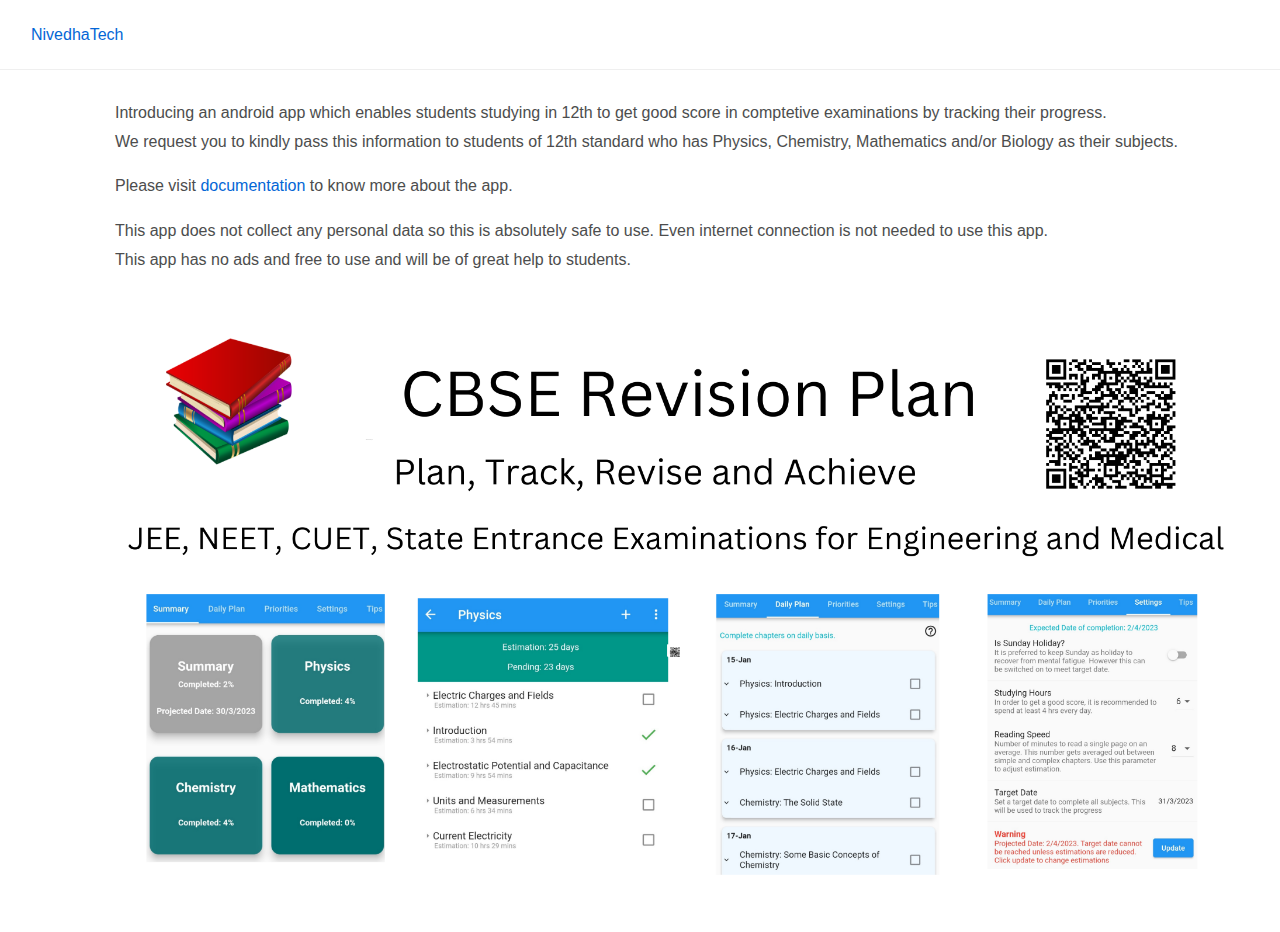
<file: index.html>
<!DOCTYPE html>
<html lang="en">

<head>
  <meta charset="UTF-8" />
  <meta http-equiv="X-UA-Compatible" content="IE=edge">
  <meta name="viewport" content="width=device-width, initial-scale=1, minimum-scale=1.0, shrink-to-fit=no">
  <title>CBSE Revision Plan</title>
  <meta name="description" content="Plan to revise CBSE syllabus">

  <!-- Stylesheet
============================== -->
  <!-- Bootstrap -->
  <link rel="stylesheet" type="text/css" href="static/assets/vendor/bootstrap/css/bootstrap.min.css" />
  <!-- Custom Stylesheet -->
  <link rel="stylesheet" type="text/css" href="static/assets/css/stylesheet.css" />
</head>

<body>
  <div id="main-wrapper">
    <header id="header" class="sticky-top">
      <nav class="primary-menu navbar navbar-expand-lg navbar-dropdown-dark">
        <div class="container-fluid">
          <a class="logo ml-md-3" href="index.html"> NivedhaTech </a>
        </div>
      </nav>
    </header>
    <div id="content" role="main">
      <div class="container" style='margin: 0px 100px; max-width: 90% !important'>
        <p><br/>Introducing an android app which enables students studying in 12th to get good score in comptetive examinations by tracking their progress.<br/>We request you to kindly pass this information to students of 12th standard who has Physics, Chemistry,
          Mathematics and/or Biology as their subjects.</p>
        <p>Please visit <a href="http://www.nivedhatech.com/cbse.html">documentation</a> to know more about the app.</p>
        <p> This app does not collect any personal data so this is
          absolutely safe to use. Even internet connection is not needed to use this app.<br />This app has no ads and free to use and will be of great help to students.
            <p><a href="http://www.nivedhatech.com/cbse.html"><img class="img-fluid" title="Click to know more about the app" src="static/assets/images/poster.png" /></a></p>
      </div>
    </div>
  </div>
</body>

</html>
</file>
<file: static/assets/css/stylesheet.css>
/*===========================================================

   Template Name: iDocs - One Page Documentation HTML Template
   Author: Harnish Design
   Template URL: http://demo.harnishdesign.net/html/cbse_revison_plan
   Author URL: https://themeforest.net/user/harnishdesign
   File Description : Main css file of the template
	
=================================================
  Table of Contents
=================================================

	1. Basic
	2. Helpers Classes
	3. Layouts
		3.1 Side Navigation
		3.2 Docs Content
		3.3 Section Divider
	4. Header
		4.1 Main Navigation
	5 Elements
		5.1 List Style
		5.2 Changelog
		5.3 Accordion & Toggle
		5.4 Nav
		5.5 Tabs
		5.6 Popup Img
		5.7 Featured Box
	6 Footer
		6.1 Social Icons
		6.2 Back to Top
	7 Extra

=======================================================*/
/* =================================== */
/*  1. Basic Style 
/* =================================== */
body, html {
  height: 100%;
}

body {
  background: #dddddd;
  color: #4c4d4d;
}

/*-------- Preloader --------*/
.preloader {
  position: fixed;
  width: 100%;
  height: 100%;
  z-index: 999999999 !important;
  background-color: #fff;
  top: 0;
  left: 0;
  right: 0;
  bottom: 0;
}
.preloader .lds-ellipsis {
  display: inline-block;
  position: absolute;
  width: 80px;
  height: 80px;
  margin-top: -40px;
  margin-left: -40px;
  top: 50%;
  left: 50%;
}
.preloader .lds-ellipsis div {
  position: absolute;
  top: 33px;
  width: 13px;
  height: 13px;
  border-radius: 50%;
  background: #000;
  animation-timing-function: cubic-bezier(0, 1, 1, 0);
}
.preloader .lds-ellipsis div:nth-child(1) {
  left: 8px;
  animation: lds-ellipsis1 0.6s infinite;
}
.preloader .lds-ellipsis div:nth-child(2) {
  left: 8px;
  animation: lds-ellipsis2 0.6s infinite;
}
.preloader .lds-ellipsis div:nth-child(3) {
  left: 32px;
  animation: lds-ellipsis2 0.6s infinite;
}
.preloader .lds-ellipsis div:nth-child(4) {
  left: 56px;
  animation: lds-ellipsis3 0.6s infinite;
}

@keyframes lds-ellipsis1 {
  0% {
    transform: scale(0);
  }
  100% {
    transform: scale(1);
  }
}
@keyframes lds-ellipsis3 {
  0% {
    transform: scale(1);
  }
  100% {
    transform: scale(0);
  }
}
@keyframes lds-ellipsis2 {
  0% {
    transform: translate(0, 0);
  }
  100% {
    transform: translate(24px, 0);
  }
}
/*--- Preloader Magnific Popup ----*/
.mfp-container .preloader {
  background: transparent;
}
.mfp-container .preloader .lds-ellipsis div {
  background: #fff;
}

::selection {
  background: #0366d6;
  color: #fff;
  text-shadow: none;
}

code {
  padding: 2px 5px;
  background-color: #f9f2f4;
  border-radius: 4px;
}

form {
  padding: 0;
  margin: 0;
  display: inline;
}

img {
  vertical-align: inherit;
}

a, a:focus {
  color: #0366d6;
  -webkit-transition: all 0.2s ease;
  transition: all 0.2s ease;
}

a:hover, a:active {
  color: #0355b3;
  -webkit-transition: all 0.2s ease;
  transition: all 0.2s ease;
}

a:focus, a:active,
.btn.active.focus,
.btn.active:focus,
.btn.focus,
.btn:active.focus,
.btn:active:focus,
.btn:focus,
button:focus,
button:active {
  outline: none;
}

p {
  line-height: 1.8;
}

blockquote {
  border-left: 5px solid #eee;
  padding: 10px 20px;
}

iframe {
  border: 0 !important;
}

h1, h2, h3, h4, h5, h6 {
  color: #252b33;
  line-height: 1.5;
  margin: 0 0 1.5rem 0;
  font-family: Roboto, sans-serif;
}

h1 {
  font-size: 3rem;
}

h2 {
  font-size: 2.2rem;
}

dl, ol, ul, pre, blockquote, .table {
  margin-bottom: 1.8rem;
}

/*=== Highlight Js ===*/
.hljs {
  padding: 1.5rem;
}

/* =================================== */
/*  2. Helpers Classes
/* =================================== */
/* Box Shadow */
.shadow-md {
  -webkit-box-shadow: 0px 0px 50px -35px rgba(0, 0, 0, 0.4) !important;
  box-shadow: 0px 0px 50px -35px rgba(0, 0, 0, 0.4) !important;
}

/* Border Radius */
.rounded-lg {
  border-radius: 0.6rem !important;
}

.rounded-top-0 {
  border-top-left-radius: 0px !important;
  border-top-right-radius: 0px !important;
}

.rounded-bottom-0 {
  border-bottom-left-radius: 0px !important;
  border-bottom-right-radius: 0px !important;
}

.rounded-left-0 {
  border-top-left-radius: 0px !important;
  border-bottom-left-radius: 0px !important;
}

.rounded-right-0 {
  border-top-right-radius: 0px !important;
  border-bottom-right-radius: 0px !important;
}

/* Border Size */
.border-1 {
  border-width: 1px !important;
}

.border-2 {
  border-width: 2px !important;
}

.border-3 {
  border-width: 3px !important;
}

.border-4 {
  border-width: 4px !important;
}

.border-5 {
  border-width: 5px !important;
}

/* Text Size */
.text-0 {
  font-size: 11px !important;
  font-size: 0.6875rem !important;
}

.text-1 {
  font-size: 12px !important;
  font-size: 0.75rem !important;
}

.text-2 {
  font-size: 14px !important;
  font-size: 0.875rem !important;
}

.text-3 {
  font-size: 16px !important;
  font-size: 1rem !important;
}

.text-4 {
  font-size: 18px !important;
  font-size: 1.125rem !important;
}

.text-5 {
  font-size: 21px !important;
  font-size: 1.3125rem !important;
}

.text-6 {
  font-size: 24px !important;
  font-size: 1.50rem !important;
}

.text-7 {
  font-size: 28px !important;
  font-size: 1.75rem !important;
}

.text-8 {
  font-size: 32px !important;
  font-size: 2rem !important;
}

.text-9 {
  font-size: 36px !important;
  font-size: 2.25rem !important;
}

.text-10 {
  font-size: 40px !important;
  font-size: 2.50rem !important;
}

.text-11 {
  font-size: 2.75rem !important;
}
@media (max-width: 992px) {
  .text-11 {
    font-size: calc(1.4rem + 2.1774193548vw)  !important;
  }
}

.text-12 {
  font-size: 3rem !important;
}
@media (max-width: 992px) {
  .text-12 {
    font-size: calc(1.425rem + 2.5403225806vw)  !important;
  }
}

.text-13 {
  font-size: 3.25rem !important;
}
@media (max-width: 992px) {
  .text-13 {
    font-size: calc(1.45rem + 2.9032258065vw)  !important;
  }
}

.text-14 {
  font-size: 3.5rem !important;
}
@media (max-width: 992px) {
  .text-14 {
    font-size: calc(1.475rem + 3.2661290323vw)  !important;
  }
}

.text-15 {
  font-size: 3.75rem !important;
}
@media (max-width: 992px) {
  .text-15 {
    font-size: calc(1.5rem + 3.6290322581vw)  !important;
  }
}

.text-16 {
  font-size: 4rem !important;
}
@media (max-width: 992px) {
  .text-16 {
    font-size: calc(1.525rem + 3.9919354839vw)  !important;
  }
}

.text-17 {
  font-size: 4.5rem !important;
}
@media (max-width: 992px) {
  .text-17 {
    font-size: calc(1.575rem + 4.7177419355vw)  !important;
  }
}

.text-18 {
  font-size: 5rem !important;
}
@media (max-width: 992px) {
  .text-18 {
    font-size: calc(1.625rem + 5.4435483871vw)  !important;
  }
}

.text-19 {
  font-size: 5.25rem !important;
}
@media (max-width: 992px) {
  .text-19 {
    font-size: calc(1.65rem + 5.8064516129vw)  !important;
  }
}

.text-20 {
  font-size: 5.75rem !important;
}
@media (max-width: 992px) {
  .text-20 {
    font-size: calc(1.7rem + 6.5322580645vw)  !important;
  }
}

.text-21 {
  font-size: 6.5rem !important;
}
@media (max-width: 992px) {
  .text-21 {
    font-size: calc(1.775rem + 7.6209677419vw)  !important;
  }
}

.text-22 {
  font-size: 7rem !important;
}
@media (max-width: 992px) {
  .text-22 {
    font-size: calc(1.825rem + 8.3467741935vw)  !important;
  }
}

.text-23 {
  font-size: 7.75rem !important;
}
@media (max-width: 992px) {
  .text-23 {
    font-size: calc(1.9rem + 9.435483871vw)  !important;
  }
}

.text-24 {
  font-size: 8.25rem !important;
}
@media (max-width: 992px) {
  .text-24 {
    font-size: calc(1.95rem + 10.1612903226vw)  !important;
  }
}

.text-25 {
  font-size: 9rem !important;
}
@media (max-width: 992px) {
  .text-25 {
    font-size: calc(2.025rem + 11.25vw)  !important;
  }
}

.text-11, .text-12, .text-13, .text-14, .text-15, .text-16, .text-17, .text-18, .text-19, .text-20, .text-21, .text-22, .text-23, .text-24, .text-25 {
  line-height: 1.3;
}

/* Line height */
.line-height-07 {
  line-height: 0.7 !important;
}

.line-height-1 {
  line-height: 1 !important;
}

.line-height-2 {
  line-height: 1.2 !important;
}

.line-height-3 {
  line-height: 1.4 !important;
}

.line-height-4 {
  line-height: 1.6 !important;
}

.line-height-5 {
  line-height: 1.8 !important;
}

/* Font Weight */
.font-weight-100 {
  font-weight: 100 !important;
}

.font-weight-200 {
  font-weight: 200 !important;
}

.font-weight-300 {
  font-weight: 300 !important;
}

.font-weight-400 {
  font-weight: 400 !important;
}

.font-weight-500 {
  font-weight: 500 !important;
}

.font-weight-600 {
  font-weight: 600 !important;
}

.font-weight-700 {
  font-weight: 700 !important;
}

.font-weight-800 {
  font-weight: 800 !important;
}

.font-weight-900 {
  font-weight: 900 !important;
}

/* Opacity */
.opacity-0 {
  opacity: 0;
}

.opacity-1 {
  opacity: 0.1;
}

.opacity-2 {
  opacity: 0.2;
}

.opacity-3 {
  opacity: 0.3;
}

.opacity-4 {
  opacity: 0.4;
}

.opacity-5 {
  opacity: 0.5;
}

.opacity-6 {
  opacity: 0.6;
}

.opacity-7 {
  opacity: 0.7;
}

.opacity-8 {
  opacity: 0.8;
}

.opacity-9 {
  opacity: 0.9;
}

.opacity-10 {
  opacity: 1;
}

/* Background light */
.bg-light-1 {
  background-color: #e9ecef !important;
}

.bg-light-2 {
  background-color: #dee2e6 !important;
}

.bg-light-3 {
  background-color: #ced4da !important;
}

.bg-light-4 {
  background-color: #adb5bd !important;
}

/* Background Dark */
.bg-dark {
  background-color: #111418 !important;
}

.bg-dark-1 {
  background-color: #212529 !important;
}

.bg-dark-2 {
  background-color: #343a40 !important;
}

.bg-dark-3 {
  background-color: #495057 !important;
}

.bg-dark-4 {
  background-color: #6c757d !important;
}

/* Progress Bar */
.progress-sm {
  height: 0.5rem !important;
}

.progress-lg {
  height: 1.5rem !important;
}

hr {
  border-top: 1px solid rgba(16, 85, 96, 0.1);
}

/* =================================== */
/*  3. Layouts
/* =================================== */
#main-wrapper {
  background: #fff;
}

.box #main-wrapper {
  max-width: 1200px;
  margin: 0 auto;
  -webkit-box-shadow: 0px 0px 10px rgba(0, 0, 0, 0.1);
  box-shadow: 0px 0px 10px rgba(0, 0, 0, 0.1);
}
.box .cbse_revison_plan-navigation {
  left: auto;
}

@media (min-width: 1200px) {
  .container {
    max-width: 1170px !important;
  }
}
/*=== 3.1 Side Navigation ===*/
.cbse_revison_plan-navigation {
  position: fixed;
  top: 70px;
  left: 0;
  overflow: hidden;
  overflow-y: auto;
  width: 260px;
  height: calc(100% - 70px);
  z-index: 1;
  border-right: 1px solid rgba(0, 0, 0, 0.05);
  transition: all 0.3s;
}
.cbse_revison_plan-navigation > .nav {
  padding: 30px 0;
}
.cbse_revison_plan-navigation .nav .nav-item {
  position: relative;
}
.cbse_revison_plan-navigation .nav .nav {
  margin: 0 0 5px;
}
.cbse_revison_plan-navigation .nav .nav-link {
  position: relative;
  padding: 6px 30px;
  line-height: 25px;
  font-weight: 600;
}
.cbse_revison_plan-navigation .nav .nav-item:hover > .nav-link, .cbse_revison_plan-navigation .nav .nav-item .nav-link.active {
  font-weight: 700;
}
.cbse_revison_plan-navigation .nav .nav {
  display: none;
  border-left: 1px solid regba(0, 0, 0, 0.3);
}
.cbse_revison_plan-navigation .nav .nav .nav-item .nav-link:after {
  content: "";
  position: absolute;
  left: 30px;
  height: 100%;
  border-left: 1px solid rgba(0, 0, 0, 0.12);
  width: 1px;
  top: 0;
}
.cbse_revison_plan-navigation .nav .nav .nav-item .nav-link.active:after {
  border-color: #0366d6;
  border-width: 2px;
}
.cbse_revison_plan-navigation .nav .nav-item .nav-link.active + .nav {
  display: block;
}
.cbse_revison_plan-navigation .nav .nav .nav-link {
  color: #6a6a6a;
  padding: 4px 30px 4px 45px;
  font-size: 15px;
  text-transform: none;
}
.cbse_revison_plan-navigation .nav .nav .nav .nav-link {
  padding: 4px 30px 4px 60px;
  font-size: 15px;
}
.cbse_revison_plan-navigation .nav .nav .nav .nav-item .nav-link:after {
  left: 45px;
}
.cbse_revison_plan-navigation > .nav > .nav-item > .nav-link.active:after {
  position: absolute;
  content: " ";
  top: 50%;
  right: 18px;
  border-color: #000;
  border-top: 2px solid;
  border-right: 2px solid;
  width: 7px;
  height: 7px;
  -webkit-transform: translate(-50%, -50%) rotate(45deg);
  transform: translate(-50%, -50%) rotate(45deg);
  -webkit-transition: all 0.2s ease;
  transition: all 0.2s ease;
}
.cbse_revison_plan-navigation.docs-navigation-dark .nav .nav-link {
  color: rgba(250, 250, 250, 0.85);
}
.cbse_revison_plan-navigation.docs-navigation-dark .nav .nav .nav-link {
  color: rgba(250, 250, 250, 0.7);
}
.cbse_revison_plan-navigation.docs-navigation-dark .nav .nav .nav-item .nav-link:after {
  border-color: rgba(250, 250, 250, 0.2);
}
.cbse_revison_plan-navigation.docs-navigation-dark .nav .nav .nav-item .nav-link.active:after {
  border-color: #0366d6;
}

/*=== 3.2 Docs Content ===*/
.cbse_revison_plan-content {
  position: relative;
  margin-left: 260px;
  padding: 0px 50px 50px;
  min-height: 750px;
  transition: all 0.3s;
}
.cbse_revison_plan-content section:first-child {
  padding-top: 3rem;
}
.cbse_revison_plan-content ol li, .cbse_revison_plan-content ul li {
  margin-top: 10px;
}

@media (max-width: 767.98px) {
  .cbse_revison_plan-navigation {
    margin-left: -260px;
  }
  .cbse_revison_plan-navigation.active {
    margin-left: 0;
  }

  .cbse_revison_plan-content {
    margin-left: 0px;
    padding: 0px;
  }
}
/*=== 3.3 Section Divider ===*/
.divider {
  margin: 4rem 0;
}

/* =================================== */
/*  4. Header
/* =================================== */
#header {
  -webkit-transition: all 0.5s ease;
  transition: all 0.5s ease;
}
#header .navbar {
  padding: 0px;
  min-height: 70px;
}
#header .logo {
  -webkit-box-align: center;
  -ms-flex-align: center;
  align-items: center;
  display: -webkit-box;
  display: -ms-flexbox;
  display: flex;
  -ms-flex-item-align: stretch;
  align-self: stretch;
}

/*=== 4.1 Main Navigation ===*/
.navbar-light .navbar-nav .active > .nav-link {
  color: #0c2f55;
}
.navbar-light .navbar-nav .nav-link.active, .navbar-light .navbar-nav .nav-link.show {
  color: #0c2f55;
}
.navbar-light .navbar-nav .show > .nav-link {
  color: #0c2f55;
}

.primary-menu {
  display: -webkit-box !important;
  display: -ms-flexbox !important;
  display: flex !important;
  height: auto !important;
  -webkit-box-ordinal-group: 0;
  -ms-flex-item-align: stretch;
  align-self: stretch;
  background: #fff;
  border-bottom: 1px solid #efefef;
}
.primary-menu.bg-transparent {
  position: absolute;
  z-index: 999;
  top: 0;
  left: 0;
  width: 100%;
  box-shadow: none;
  border-bottom: 1px solid rgba(250, 250, 250, 0.3);
}
.primary-menu.sticky-on {
  position: fixed;
  top: 0;
  width: 100%;
  z-index: 1020;
  left: 0;
  -webkit-box-shadow: 0px 0px 10px rgba(0, 0, 0, 0.05);
  box-shadow: 0px 0px 10px rgba(0, 0, 0, 0.05);
  -webkit-animation: slide-down 0.7s;
  -moz-animation: slide-down 0.7s;
  animation: slide-down 0.7s;
}
@-webkit-keyframes slide-down {
  0% {
    opacity: 0;
    transform: translateY(-100%);
  }
  100% {
    opacity: 1;
    transform: translateY(0);
  }
}
@-moz-keyframes slide-down {
  0% {
    opacity: 0;
    transform: translateY(-100%);
  }
  100% {
    opacity: 1;
    transform: translateY(0);
  }
}
@keyframes slide-down {
  0% {
    opacity: 0;
    transform: translateY(-100%);
  }
  100% {
    opacity: 1;
    transform: translateY(0);
  }
}
.primary-menu.sticky-on .none-on-sticky {
  display: none !important;
}
.primary-menu ul.navbar-nav > li {
  display: -webkit-box;
  display: -ms-flexbox;
  display: flex;
  height: 100%;
}
.primary-menu ul.navbar-nav > li + li {
  margin-left: 2px;
}
.primary-menu ul.navbar-nav > li a {
  display: -webkit-box;
  display: -ms-flexbox;
  display: flex;
  -webkit-box-align: center;
  -ms-flex-align: center;
  align-items: center;
}
.primary-menu ul.navbar-nav > li > a:not(.btn) {
  height: 70px;
  padding: 0px 0.85em;
  color: #252b33;
  -webkit-transition: all 0.2s ease;
  transition: all 0.2s ease;
  position: relative;
  position: relative;
}
.primary-menu ul.navbar-nav > li:hover > a:not(.btn), .primary-menu ul.navbar-nav > li > a.active:not(.btn) {
  color: #0366d6;
  text-decoration: none;
  -webkit-transition: all 0.2s ease;
  transition: all 0.2s ease;
}
.primary-menu ul.navbar-nav > li a.btn {
  padding: 0.4rem 1.4rem;
}
.primary-menu ul.navbar-nav > li.dropdown .dropdown-menu li > a:not(.btn) {
  padding: 8px 0px;
  background-color: transparent;
  text-transform: none;
  color: #777;
  -webkit-transition: all 0.2s ease;
  transition: all 0.2s ease;
}
.primary-menu ul.navbar-nav > li.dropdown .dropdown-menu li:hover > a:not(.btn) {
  color: #0366d6;
  -webkit-transition: all 0.2s ease;
  transition: all 0.2s ease;
}
.primary-menu ul.navbar-nav > li.dropdown:hover > a:after {
  clear: both;
  content: ' ';
  display: block;
  width: 0;
  height: 0;
  border-style: solid;
  border-color: transparent transparent #fff transparent;
  position: absolute;
  border-width: 0px 7px 6px 7px;
  bottom: 0px;
  left: 50%;
  margin: 0 0 0 -5px;
  z-index: 1022;
}
.primary-menu ul.navbar-nav > li.dropdown .dropdown-menu {
  -webkit-box-shadow: 0px 0px 12px rgba(0, 0, 0, 0.176);
  box-shadow: 0px 0px 12px rgba(0, 0, 0, 0.176);
  border: 0px none;
  padding: 10px 15px;
  min-width: 220px;
  margin: 0;
  font-size: 14px;
  font-size: 0.875rem;
  z-index: 1021;
}
.primary-menu ul.navbar-nav > li.dropdown > .dropdown-toggle .arrow {
  display: none;
}
.primary-menu .dropdown-menu-right {
  left: auto !important;
  right: 100% !important;
}
.primary-menu ul.navbar-nav > li.dropdown-mega {
  position: static;
}
.primary-menu ul.navbar-nav > li.dropdown-mega > .dropdown-menu {
  width: 100%;
  padding: 20px 20px;
  margin-left: 0px !important;
}
.primary-menu ul.navbar-nav > li.dropdown-mega .dropdown-mega-content > .row > div {
  padding: 5px 5px 5px 20px;
  border-right: 1px solid #eee;
}
.primary-menu ul.navbar-nav > li.dropdown-mega .dropdown-mega-content > .row > div:last-child {
  border-right: 0;
}
.primary-menu ul.navbar-nav > li.dropdown-mega .sub-title {
  display: block;
  font-size: 16px;
  margin-top: 1rem;
  padding-bottom: 5px;
}
.primary-menu ul.navbar-nav > li.dropdown-mega .dropdown-mega-submenu {
  list-style-type: none;
  padding-left: 0px;
}
.primary-menu ul.navbar-nav > li a.btn {
  font-size: 14px;
  padding: 0.65rem 2rem;
  text-transform: uppercase;
}
.primary-menu ul.navbar-nav > li.dropdown .dropdown-menu .dropdown-menu {
  left: 100%;
  margin-top: -40px;
}
.primary-menu ul.navbar-nav > li.dropdown .dropdown-menu .dropdown-toggle:after {
  border-top: .4em solid transparent;
  border-right: 0;
  border-bottom: 0.4em solid transparent;
  border-left: 0.4em solid;
}
.primary-menu ul.navbar-nav > li.dropdown .dropdown-toggle .arrow {
  position: absolute;
  min-width: 30px;
  height: 100%;
  right: 0px;
  top: 0;
  -webkit-transition: all 0.2s ease;
  transition: all 0.2s ease;
}
.primary-menu ul.navbar-nav > li.dropdown .dropdown-toggle .arrow:after {
  content: " ";
  position: absolute;
  top: 50%;
  left: 50%;
  border-color: #000;
  border-top: 1px solid;
  border-right: 1px solid;
  width: 6px;
  height: 6px;
  -webkit-transform: translate(-50%, -50%) rotate(45deg);
  transform: translate(-50%, -50%) rotate(45deg);
}
.primary-menu .dropdown-toggle:after {
  content: none;
}
.primary-menu.navbar-line-under-text ul.navbar-nav > li > a:not(.btn):after {
  position: absolute;
  content: "";
  height: 2px;
  width: 0;
  left: 50%;
  right: 0;
  bottom: 14px;
  background-color: transparent;
  color: #fff;
  border-bottom: 2px solid #0366d6;
  -webkit-transition: all 0.3s ease-in-out;
  transition: all 0.3s ease-in-out;
  transform: translate(-50%, 0) translateZ(0);
  -webkit-transform: translate(-50%, 0) translateZ(0);
}
.primary-menu.navbar-line-under-text ul.navbar-nav > li > a:hover:not(.logo):after, .primary-menu.navbar-line-under-text ul.navbar-nav > li > a.active:after {
  width: calc(100% - 0.99em);
}

/*== Color Options ==*/
.primary-menu.navbar-text-light .navbar-toggler span {
  background: #fff;
}

.primary-menu.navbar-text-light .navbar-nav > li > a:not(.btn) {
  color: #fff;
}
.primary-menu.navbar-text-light .navbar-nav > li:hover > a:not(.btn), .primary-menu.navbar-text-light .navbar-nav > li > a.active:not(.btn) {
  color: rgba(250, 250, 250, 0.75);
}

.primary-menu.navbar-text-light.navbar-line-under-text .navbar-nav > li > a:not(.logo):after, .primary-menu.navbar-text-light.navbar-line-under-text .navbar-nav > li > a.active:after {
  border-color: rgba(250, 250, 250, 0.6);
}

.primary-menu.navbar-dropdown-dark ul.navbar-nav > li.dropdown .dropdown-menu {
  background-color: #252A2C;
  color: #fff;
}
.primary-menu.navbar-dropdown-dark ul.navbar-nav > li.dropdown .dropdown-menu .dropdown-menu {
  background-color: #272c2e;
}
.primary-menu.navbar-dropdown-dark ul.navbar-nav > li.dropdown:hover > a:after {
  border-color: transparent transparent #252A2C transparent;
}
.primary-menu.navbar-dropdown-dark ul.navbar-nav > li.dropdown .dropdown-menu li > a:not(.btn) {
  color: rgba(250, 250, 250, 0.8);
}
.primary-menu.navbar-dropdown-dark ul.navbar-nav > li.dropdown .dropdown-menu li:hover > a:not(.btn) {
  color: #fafafa;
  font-weight: 600;
}
.primary-menu.navbar-dropdown-dark ul.navbar-nav > li.dropdown-mega .dropdown-mega-content > .row > div {
  border-color: #3a3a3a;
}
.primary-menu.navbar-dropdown-primary ul.navbar-nav > li.dropdown .dropdown-menu {
  background-color: #0366d6;
  color: #fff;
}
.primary-menu.navbar-dropdown-primary ul.navbar-nav > li.dropdown .dropdown-menu .dropdown-menu {
  background-color: #0366d6;
}
.primary-menu.navbar-dropdown-primary ul.navbar-nav > li.dropdown:hover > a:after {
  border-color: transparent transparent #0366d6 transparent;
}
.primary-menu.navbar-dropdown-primary ul.navbar-nav > li.dropdown .dropdown-menu li > a:not(.btn) {
  color: rgba(250, 250, 250, 0.95);
}
.primary-menu.navbar-dropdown-primary ul.navbar-nav > li.dropdown .dropdown-menu li:hover > a:not(.btn) {
  color: #fafafa;
  font-weight: 600;
}
.primary-menu.navbar-dropdown-primary ul.navbar-nav > li.dropdown-mega .dropdown-mega-content > .row > div {
  border-color: rgba(250, 250, 250, 0.2);
}

/* Hamburger Menu Button */
.navbar-toggler {
  width: 25px;
  height: 30px;
  padding: 10px;
  margin: 18px 15px;
  position: relative;
  border: none;
  -webkit-transform: rotate(0deg);
  transform: rotate(0deg);
  -webkit-transition: 0.5s ease-in-out;
  transition: 0.5s ease-in-out;
  cursor: pointer;
  display: block;
}
.navbar-toggler span {
  display: block;
  position: absolute;
  height: 2px;
  width: 100%;
  background: #3c3636;
  border-radius: 2px;
  opacity: 1;
  left: 0;
  -webkit-transform: rotate(0deg);
  transform: rotate(0deg);
  -webkit-transition: 0.25s ease-in-out;
  transition: 0.25s ease-in-out;
}
.navbar-toggler span:nth-child(1) {
  top: 7px;
  -webkit-transform-origin: left center;
  -moz-transform-origin: left center;
  -o-transform-origin: left center;
  transform-origin: left center;
}
.navbar-toggler span:nth-child(2) {
  top: 14px;
  -webkit-transform-origin: left center;
  -moz-transform-origin: left center;
  -o-transform-origin: left center;
  transform-origin: left center;
}
.navbar-toggler span:nth-child(3) {
  top: 21px;
  -webkit-transform-origin: left center;
  -moz-transform-origin: left center;
  -o-transform-origin: left center;
  transform-origin: left center;
}
.navbar-toggler.show span:nth-child(1) {
  top: 4px;
  left: 3px;
  -webkit-transform: rotate(45deg);
  transform: rotate(45deg);
}
.navbar-toggler.show span:nth-child(2) {
  width: 0%;
  opacity: 0;
}
.navbar-toggler.show span:nth-child(3) {
  top: 22px;
  left: 3px;
  -webkit-transform: rotate(-45deg);
  transform: rotate(-45deg);
}

.navbar-accordion {
  position: initial;
}

.navbar-expand-none .navbar-collapse {
  position: absolute;
  top: 99%;
  right: 0;
  left: 0;
  background: #fff;
  margin-top: 0px;
  z-index: 1000;
  -webkit-box-shadow: 0px 0px 15px rgba(0, 0, 0, 0.1);
  box-shadow: 0px 0px 15px rgba(0, 0, 0, 0.1);
}
.navbar-expand-none .navbar-collapse .navbar-nav {
  overflow: hidden;
  overflow-y: auto;
  max-height: 65vh;
  padding: 15px;
}
.navbar-expand-none ul.navbar-nav li {
  display: block;
  border-bottom: 1px solid #eee;
  margin: 0;
  padding: 0;
}
.navbar-expand-none ul.navbar-nav li:last-child {
  border: none;
}
.navbar-expand-none ul.navbar-nav li + li {
  margin-left: 0px;
}
.navbar-expand-none ul.navbar-nav li.dropdown > .dropdown-toggle > .arrow.show:after {
  -webkit-transform: translate(-50%, -50%) rotate(-45deg);
  transform: translate(-50%, -50%) rotate(-45deg);
  -webkit-transition: all 0.2s ease;
  transition: all 0.2s ease;
}
.navbar-expand-none ul.navbar-nav li > a:hover:after, .navbar-expand-none ul.navbar-nav li > a.active:after {
  content: none !important;
  width: 0px !important;
}
.navbar-expand-none ul.navbar-nav li.dropdown > .dropdown-toggle .arrow {
  display: block;
}
.navbar-expand-none ul.navbar-nav > li > a:not(.btn) {
  height: auto;
  padding: 8px 0;
  position: relative;
}
.navbar-expand-none ul.navbar-nav > li.dropdown .dropdown-menu li > a:not(.btn) {
  padding: 8px 0;
  position: relative;
}
.navbar-expand-none ul.navbar-nav > li.dropdown:hover > a:after {
  content: none;
}
.navbar-expand-none ul.navbar-nav > li.dropdown .dropdown-toggle .arrow:after {
  -webkit-transform: translate(-50%, -50%) rotate(134deg);
  transform: translate(-50%, -50%) rotate(134deg);
  -webkit-transition: all 0.2s ease;
  transition: all 0.2s ease;
}
.navbar-expand-none ul.navbar-nav > li.dropdown .dropdown-menu {
  margin: 0;
  -webkit-box-shadow: none;
  box-shadow: none;
  border: none;
  padding: 0px 0px 0px 15px;
}
.navbar-expand-none ul.navbar-nav > li.dropdown .dropdown-menu .dropdown-menu {
  margin: 0;
}
.navbar-expand-none ul.navbar-nav > li.dropdown-mega .dropdown-mega-content > .row > div {
  padding: 0px 15px;
}
.navbar-expand-none.navbar-text-light .navbar-collapse {
  background: rgba(0, 0, 0, 0.95);
}
.navbar-expand-none.navbar-text-light .navbar-collapse ul.navbar-nav li {
  border-color: rgba(250, 250, 250, 0.15);
}
.navbar-expand-none.navbar-dropdown-dark .navbar-collapse {
  background-color: #252A2C;
}
.navbar-expand-none.navbar-dropdown-primary .navbar-collapse {
  background-color: #0366d6;
}
.navbar-expand-none.navbar-dropdown-primary ul.navbar-nav > li.dropdown .dropdown-menu .dropdown-menu {
  background-color: #0366d6;
}
.navbar-expand-none.navbar-dropdown-dark ul.navbar-nav li {
  border-color: #444;
}
.navbar-expand-none.navbar-dropdown-dark ul.navbar-nav > li > a {
  color: #a3a2a2;
}
.navbar-expand-none.navbar-dropdown-dark ul.navbar-nav > li:hover > a {
  color: #fff;
}
.navbar-expand-none.navbar-dropdown-primary ul.navbar-nav li {
  border-color: rgba(250, 250, 250, 0.2);
}
.navbar-expand-none.navbar-dropdown-primary ul.navbar-nav > li > a {
  color: rgba(250, 250, 250, 0.8);
}
.navbar-expand-none.navbar-dropdown-primary ul.navbar-nav > li:hover > a {
  color: #fff;
}

@media (max-width: 575.98px) {
  .navbar-expand-sm .navbar-collapse {
    position: absolute;
    top: 99%;
    right: 0;
    left: 0;
    background: #fff;
    margin-top: 0px;
    z-index: 1000;
    -webkit-box-shadow: 0px 0px 15px rgba(0, 0, 0, 0.1);
    box-shadow: 0px 0px 15px rgba(0, 0, 0, 0.1);
  }
  .navbar-expand-sm .navbar-collapse .navbar-nav {
    overflow: hidden;
    overflow-y: auto;
    max-height: 65vh;
    padding: 15px;
  }
  .navbar-expand-sm ul.navbar-nav li {
    display: block;
    border-bottom: 1px solid #eee;
    margin: 0;
    padding: 0;
  }
  .navbar-expand-sm ul.navbar-nav li:last-child {
    border: none;
  }
  .navbar-expand-sm ul.navbar-nav li + li {
    margin-left: 0px;
  }
  .navbar-expand-sm ul.navbar-nav li.dropdown > .dropdown-toggle > .arrow.show:after {
    -webkit-transform: translate(-50%, -50%) rotate(-45deg);
    transform: translate(-50%, -50%) rotate(-45deg);
    -webkit-transition: all 0.2s ease;
    transition: all 0.2s ease;
  }
  .navbar-expand-sm ul.navbar-nav li > a:hover:after, .navbar-expand-sm ul.navbar-nav li > a.active:after {
    content: none !important;
    width: 0px !important;
  }
  .navbar-expand-sm ul.navbar-nav li.dropdown > .dropdown-toggle .arrow {
    display: block;
  }
  .navbar-expand-sm ul.navbar-nav > li > a:not(.btn) {
    height: auto;
    padding: 8px 0;
    position: relative;
  }
  .navbar-expand-sm ul.navbar-nav > li.dropdown .dropdown-menu li > a:not(.btn) {
    padding: 8px 0;
    position: relative;
  }
  .navbar-expand-sm ul.navbar-nav > li.dropdown:hover > a:after {
    content: none;
  }
  .navbar-expand-sm ul.navbar-nav > li.dropdown .dropdown-toggle .arrow:after {
    -webkit-transform: translate(-50%, -50%) rotate(134deg);
    transform: translate(-50%, -50%) rotate(134deg);
    -webkit-transition: all 0.2s ease;
    transition: all 0.2s ease;
  }
  .navbar-expand-sm ul.navbar-nav > li.dropdown .dropdown-menu {
    margin: 0;
    -webkit-box-shadow: none;
    box-shadow: none;
    border: none;
    padding: 0px 0px 0px 15px;
  }
  .navbar-expand-sm ul.navbar-nav > li.dropdown .dropdown-menu .dropdown-menu {
    margin: 0;
  }
  .navbar-expand-sm ul.navbar-nav > li.dropdown-mega .dropdown-mega-content > .row > div {
    padding: 0px 15px;
  }
  .navbar-expand-sm.navbar-text-light .navbar-collapse {
    background: rgba(0, 0, 0, 0.95);
  }
  .navbar-expand-sm.navbar-text-light .navbar-collapse ul.navbar-nav li {
    border-color: rgba(250, 250, 250, 0.15);
  }
  .navbar-expand-sm.navbar-dropdown-dark .navbar-collapse {
    background-color: #252A2C;
  }
  .navbar-expand-sm.navbar-dropdown-primary .navbar-collapse {
    background-color: #0366d6;
  }
  .navbar-expand-sm.navbar-dropdown-primary ul.navbar-nav > li.dropdown .dropdown-menu .dropdown-menu {
    background-color: #0366d6;
  }
  .navbar-expand-sm.navbar-dropdown-dark ul.navbar-nav li {
    border-color: #444;
  }
  .navbar-expand-sm.navbar-dropdown-dark ul.navbar-nav > li > a {
    color: #a3a2a2;
  }
  .navbar-expand-sm.navbar-dropdown-dark ul.navbar-nav > li:hover > a {
    color: #fff;
  }
  .navbar-expand-sm.navbar-dropdown-primary ul.navbar-nav li {
    border-color: rgba(250, 250, 250, 0.2);
  }
  .navbar-expand-sm.navbar-dropdown-primary ul.navbar-nav > li > a {
    color: rgba(250, 250, 250, 0.8);
  }
  .navbar-expand-sm.navbar-dropdown-primary ul.navbar-nav > li:hover > a {
    color: #fff;
  }
}
@media (max-width: 767.98px) {
  .navbar-expand-md .navbar-collapse {
    position: absolute;
    top: 99%;
    right: 0;
    left: 0;
    background: #fff;
    margin-top: 0px;
    z-index: 1000;
    -webkit-box-shadow: 0px 0px 15px rgba(0, 0, 0, 0.1);
    box-shadow: 0px 0px 15px rgba(0, 0, 0, 0.1);
  }
  .navbar-expand-md .navbar-collapse .navbar-nav {
    overflow: hidden;
    overflow-y: auto;
    max-height: 65vh;
    padding: 15px;
  }
  .navbar-expand-md ul.navbar-nav li {
    display: block;
    border-bottom: 1px solid #eee;
    margin: 0;
    padding: 0;
  }
  .navbar-expand-md ul.navbar-nav li:last-child {
    border: none;
  }
  .navbar-expand-md ul.navbar-nav li + li {
    margin-left: 0px;
  }
  .navbar-expand-md ul.navbar-nav li.dropdown > .dropdown-toggle > .arrow.show:after {
    -webkit-transform: translate(-50%, -50%) rotate(-45deg);
    transform: translate(-50%, -50%) rotate(-45deg);
    -webkit-transition: all 0.2s ease;
    transition: all 0.2s ease;
  }
  .navbar-expand-md ul.navbar-nav li > a:hover:after, .navbar-expand-md ul.navbar-nav li > a.active:after {
    content: none !important;
    width: 0px !important;
  }
  .navbar-expand-md ul.navbar-nav li.dropdown > .dropdown-toggle .arrow {
    display: block;
  }
  .navbar-expand-md ul.navbar-nav > li > a:not(.btn) {
    height: auto;
    padding: 8px 0;
    position: relative;
  }
  .navbar-expand-md ul.navbar-nav > li.dropdown .dropdown-menu li > a:not(.btn) {
    padding: 8px 0;
    position: relative;
  }
  .navbar-expand-md ul.navbar-nav > li.dropdown:hover > a:after {
    content: none;
  }
  .navbar-expand-md ul.navbar-nav > li.dropdown .dropdown-toggle .arrow:after {
    -webkit-transform: translate(-50%, -50%) rotate(134deg);
    transform: translate(-50%, -50%) rotate(134deg);
    -webkit-transition: all 0.2s ease;
    transition: all 0.2s ease;
  }
  .navbar-expand-md ul.navbar-nav > li.dropdown .dropdown-menu {
    margin: 0;
    -webkit-box-shadow: none;
    box-shadow: none;
    border: none;
    padding: 0px 0px 0px 15px;
  }
  .navbar-expand-md ul.navbar-nav > li.dropdown .dropdown-menu .dropdown-menu {
    margin: 0;
  }
  .navbar-expand-md ul.navbar-nav > li.dropdown-mega .dropdown-mega-content > .row > div {
    padding: 0px 15px;
  }
  .navbar-expand-md.navbar-text-light .navbar-collapse {
    background: rgba(0, 0, 0, 0.95);
  }
  .navbar-expand-md.navbar-text-light .navbar-collapse ul.navbar-nav li {
    border-color: rgba(250, 250, 250, 0.15);
  }
  .navbar-expand-md.navbar-dropdown-dark .navbar-collapse {
    background-color: #252A2C;
  }
  .navbar-expand-md.navbar-dropdown-primary .navbar-collapse {
    background-color: #0366d6;
  }
  .navbar-expand-md.navbar-dropdown-primary ul.navbar-nav > li.dropdown .dropdown-menu .dropdown-menu {
    background-color: #0366d6;
  }
  .navbar-expand-md.navbar-dropdown-dark ul.navbar-nav li {
    border-color: #444;
  }
  .navbar-expand-md.navbar-dropdown-dark ul.navbar-nav > li > a {
    color: #a3a2a2;
  }
  .navbar-expand-md.navbar-dropdown-dark ul.navbar-nav > li:hover > a {
    color: #fff;
  }
  .navbar-expand-md.navbar-dropdown-primary ul.navbar-nav li {
    border-color: rgba(250, 250, 250, 0.2);
  }
  .navbar-expand-md.navbar-dropdown-primary ul.navbar-nav > li > a {
    color: rgba(250, 250, 250, 0.8);
  }
  .navbar-expand-md.navbar-dropdown-primary ul.navbar-nav > li:hover > a {
    color: #fff;
  }
}
@media (max-width: 991.98px) {
  .navbar-expand-lg .navbar-collapse {
    position: absolute;
    top: 99%;
    right: 0;
    left: 0;
    background: #fff;
    margin-top: 0px;
    z-index: 1000;
    -webkit-box-shadow: 0px 0px 15px rgba(0, 0, 0, 0.1);
    box-shadow: 0px 0px 15px rgba(0, 0, 0, 0.1);
  }
  .navbar-expand-lg .navbar-collapse .navbar-nav {
    overflow: hidden;
    overflow-y: auto;
    max-height: 65vh;
    padding: 15px;
  }
  .navbar-expand-lg ul.navbar-nav li {
    display: block;
    border-bottom: 1px solid #eee;
    margin: 0;
    padding: 0;
  }
  .navbar-expand-lg ul.navbar-nav li:last-child {
    border: none;
  }
  .navbar-expand-lg ul.navbar-nav li + li {
    margin-left: 0px;
  }
  .navbar-expand-lg ul.navbar-nav li.dropdown > .dropdown-toggle > .arrow.show:after {
    -webkit-transform: translate(-50%, -50%) rotate(-45deg);
    transform: translate(-50%, -50%) rotate(-45deg);
    -webkit-transition: all 0.2s ease;
    transition: all 0.2s ease;
  }
  .navbar-expand-lg ul.navbar-nav li > a:hover:after, .navbar-expand-lg ul.navbar-nav li > a.active:after {
    content: none !important;
    width: 0px !important;
  }
  .navbar-expand-lg ul.navbar-nav li.dropdown > .dropdown-toggle .arrow {
    display: block;
  }
  .navbar-expand-lg ul.navbar-nav > li > a:not(.btn) {
    height: auto;
    padding: 8px 0;
    position: relative;
  }
  .navbar-expand-lg ul.navbar-nav > li.dropdown .dropdown-menu li > a:not(.btn) {
    padding: 8px 0;
    position: relative;
  }
  .navbar-expand-lg ul.navbar-nav > li.dropdown:hover > a:after {
    content: none;
  }
  .navbar-expand-lg ul.navbar-nav > li.dropdown .dropdown-toggle .arrow:after {
    -webkit-transform: translate(-50%, -50%) rotate(134deg);
    transform: translate(-50%, -50%) rotate(134deg);
    -webkit-transition: all 0.2s ease;
    transition: all 0.2s ease;
  }
  .navbar-expand-lg ul.navbar-nav > li.dropdown .dropdown-menu {
    margin: 0;
    -webkit-box-shadow: none;
    box-shadow: none;
    border: none;
    padding: 0px 0px 0px 15px;
  }
  .navbar-expand-lg ul.navbar-nav > li.dropdown .dropdown-menu .dropdown-menu {
    margin: 0;
  }
  .navbar-expand-lg ul.navbar-nav > li.dropdown-mega .dropdown-mega-content > .row > div {
    padding: 0px 15px;
  }
  .navbar-expand-lg.navbar-text-light .navbar-collapse {
    background: rgba(0, 0, 0, 0.95);
  }
  .navbar-expand-lg.navbar-text-light .navbar-collapse ul.navbar-nav li {
    border-color: rgba(250, 250, 250, 0.15);
  }
  .navbar-expand-lg.navbar-dropdown-dark .navbar-collapse {
    background-color: #252A2C;
  }
  .navbar-expand-lg.navbar-dropdown-primary .navbar-collapse {
    background-color: #0366d6;
  }
  .navbar-expand-lg.navbar-dropdown-primary ul.navbar-nav > li.dropdown .dropdown-menu .dropdown-menu {
    background-color: #0366d6;
  }
  .navbar-expand-lg.navbar-dropdown-dark ul.navbar-nav li {
    border-color: #444;
  }
  .navbar-expand-lg.navbar-dropdown-dark ul.navbar-nav > li > a {
    color: #a3a2a2;
  }
  .navbar-expand-lg.navbar-dropdown-dark ul.navbar-nav > li:hover > a {
    color: #fff;
  }
  .navbar-expand-lg.navbar-dropdown-primary ul.navbar-nav li {
    border-color: rgba(250, 250, 250, 0.2);
  }
  .navbar-expand-lg.navbar-dropdown-primary ul.navbar-nav > li > a {
    color: rgba(250, 250, 250, 0.8);
  }
  .navbar-expand-lg.navbar-dropdown-primary ul.navbar-nav > li:hover > a {
    color: #fff;
  }
}
@media (max-width: 1199.98px) {
  .navbar-expand-xl .navbar-collapse {
    position: absolute;
    top: 99%;
    right: 0;
    left: 0;
    background: #fff;
    margin-top: 0px;
    z-index: 1000;
    -webkit-box-shadow: 0px 0px 15px rgba(0, 0, 0, 0.1);
    box-shadow: 0px 0px 15px rgba(0, 0, 0, 0.1);
  }
  .navbar-expand-xl .navbar-collapse .navbar-nav {
    overflow: hidden;
    overflow-y: auto;
    max-height: 65vh;
    padding: 15px;
  }
  .navbar-expand-xl ul.navbar-nav li {
    display: block;
    border-bottom: 1px solid #eee;
    margin: 0;
    padding: 0;
  }
  .navbar-expand-xl ul.navbar-nav li:last-child {
    border: none;
  }
  .navbar-expand-xl ul.navbar-nav li + li {
    margin-left: 0px;
  }
  .navbar-expand-xl ul.navbar-nav li.dropdown > .dropdown-toggle > .arrow.show:after {
    -webkit-transform: translate(-50%, -50%) rotate(-45deg);
    transform: translate(-50%, -50%) rotate(-45deg);
    -webkit-transition: all 0.2s ease;
    transition: all 0.2s ease;
  }
  .navbar-expand-xl ul.navbar-nav li > a:hover:after, .navbar-expand-xl ul.navbar-nav li > a.active:after {
    content: none !important;
    width: 0px !important;
  }
  .navbar-expand-xl ul.navbar-nav li.dropdown > .dropdown-toggle .arrow {
    display: block;
  }
  .navbar-expand-xl ul.navbar-nav > li > a:not(.btn) {
    height: auto;
    padding: 8px 0;
    position: relative;
  }
  .navbar-expand-xl ul.navbar-nav > li.dropdown .dropdown-menu li > a:not(.btn) {
    padding: 8px 0;
    position: relative;
  }
  .navbar-expand-xl ul.navbar-nav > li.dropdown:hover > a:after {
    content: none;
  }
  .navbar-expand-xl ul.navbar-nav > li.dropdown .dropdown-toggle .arrow:after {
    -webkit-transform: translate(-50%, -50%) rotate(134deg);
    transform: translate(-50%, -50%) rotate(134deg);
    -webkit-transition: all 0.2s ease;
    transition: all 0.2s ease;
  }
  .navbar-expand-xl ul.navbar-nav > li.dropdown .dropdown-menu {
    margin: 0;
    -webkit-box-shadow: none;
    box-shadow: none;
    border: none;
    padding: 0px 0px 0px 15px;
  }
  .navbar-expand-xl ul.navbar-nav > li.dropdown .dropdown-menu .dropdown-menu {
    margin: 0;
  }
  .navbar-expand-xl ul.navbar-nav > li.dropdown-mega .dropdown-mega-content > .row > div {
    padding: 0px 15px;
  }
  .navbar-expand-xl.navbar-text-light .navbar-collapse {
    background: rgba(0, 0, 0, 0.95);
  }
  .navbar-expand-xl.navbar-text-light .navbar-collapse ul.navbar-nav li {
    border-color: rgba(250, 250, 250, 0.15);
  }
  .navbar-expand-xl.navbar-dropdown-dark .navbar-collapse {
    background-color: #252A2C;
  }
  .navbar-expand-xl.navbar-dropdown-primary .navbar-collapse {
    background-color: #0366d6;
  }
  .navbar-expand-xl.navbar-dropdown-primary ul.navbar-nav > li.dropdown .dropdown-menu .dropdown-menu {
    background-color: #0366d6;
  }
  .navbar-expand-xl.navbar-dropdown-dark ul.navbar-nav li {
    border-color: #444;
  }
  .navbar-expand-xl.navbar-dropdown-dark ul.navbar-nav > li > a {
    color: #a3a2a2;
  }
  .navbar-expand-xl.navbar-dropdown-dark ul.navbar-nav > li:hover > a {
    color: #fff;
  }
  .navbar-expand-xl.navbar-dropdown-primary ul.navbar-nav li {
    border-color: rgba(250, 250, 250, 0.2);
  }
  .navbar-expand-xl.navbar-dropdown-primary ul.navbar-nav > li > a {
    color: rgba(250, 250, 250, 0.8);
  }
  .navbar-expand-xl.navbar-dropdown-primary ul.navbar-nav > li:hover > a {
    color: #fff;
  }
}
/* =================================== */
/*  5. Elements
/* =================================== */
/*=== 5.1 List Style ===*/
.list-style-1 > li {
  position: relative;
  list-style-type: none;
  line-height: 24px;
}
.list-style-1 > li:after {
  content: " ";
  position: absolute;
  top: 12px;
  left: -15px;
  border-color: #000;
  border-top: 1px solid;
  border-right: 1px solid;
  width: 6px;
  height: 6px;
  -webkit-transform: translate(-50%, -50%) rotate(45deg);
  transform: translate(-50%, -50%) rotate(45deg);
}

.list-style-2 {
  padding: 0;
}

.list-style-2 > li {
  list-style-type: none;
  border-bottom: 1px solid #eaeaea;
  padding-top: 12px;
  padding-bottom: 12px;
}

.list-style-2.list-style-light > li {
  border-bottom: 1px solid rgba(250, 250, 250, 0.12);
}

/*=== 5.2 Changelog ===*/
.changelog {
  list-style: none;
  padding: 0;
}
.changelog .badge {
  width: 90px;
  margin-right: 10px;
  border-radius: .20rem;
  text-transform: uppercase;
}
.changelog li {
  line-height: 1.8;
}

/*=== 5.3 Accordion & Toggle ===*/
.accordion .card {
  border: none;
  margin-bottom: 16px;
  margin-bottom: 1rem;
  background-color: transparent;
}
.accordion .card-header {
  padding: 0;
  border: none;
  background: none;
}
.accordion .card-header a {
  font-size: 16px;
  font-weight: normal;
  padding: 1rem 1.25rem 1rem 2.25rem;
  display: block;
  border-radius: 4px;
  position: relative;
}
.accordion .card-header a:hover {
  text-decoration: none;
}
.accordion .card-header a:hover.collapsed {
  color: #0366d6 !important;
}
.accordion:not(.accordion-alternate) .card-header a {
  background-color: #0366d6;
  color: #fff;
}
.accordion:not(.accordion-alternate) .card-header a.collapsed {
  background-color: #f1f2f4;
  color: #4c4d4d;
}
.accordion .card-header a:before {
  position: absolute;
  content: " ";
  left: 20px;
  top: calc(50% + 2px);
  width: 9px;
  height: 9px;
  border-color: #CCC;
  border-top: 2px solid;
  border-right: 2px solid;
  -webkit-transform: translate(-50%, -50%) rotate(-45deg);
  transform: translate(-50%, -50%) rotate(-45deg);
  -webkit-transition: all 0.2s ease;
  transition: all 0.2s ease;
  -webkit-backface-visibility: hidden;
  backface-visibility: hidden;
}
.accordion .card-header a.collapsed:before {
  top: calc(50% - 2px);
  -webkit-transform: translate(-50%, -50%) rotate(135deg);
  transform: translate(-50%, -50%) rotate(135deg);
}
.accordion .card-body {
  line-height: 26px;
}
.accordion.arrow-right .card-header a {
  padding-left: 1.25rem;
}
.accordion.arrow-right .card-header a:before {
  right: 15px;
  left: auto;
}
.accordion.accordion-alternate .card {
  margin: 0;
}
.accordion.accordion-alternate .card-header a {
  padding-left: 1.40rem;
  border-top: 1px solid #e4e9ec;
  border-radius: 0px;
}
.accordion.accordion-alternate .card:first-of-type .card-header a {
  border-top: 0px;
}
.accordion.accordion-alternate .card-header a:before {
  left: 6px;
}
.accordion.accordion-alternate .card-header a.collapsed {
  color: #4c4d4d;
}
.accordion.accordion-alternate .card-body {
  padding: 0rem 0 1rem 1.25rem;
}
.accordion.accordion-alternate.arrow-right .card-header a {
  padding-left: 0;
}
.accordion.accordion-alternate.arrow-right .card-header a:before {
  right: 0px;
  left: auto;
}
.accordion.toggle .card-header a:before {
  content: "-";
  border: none;
  font-size: 20px;
  height: auto;
  top: calc(50% + 2px);
  width: auto;
  -webkit-transform: translate(-50%, -50%) rotate(180deg);
  transform: translate(-50%, -50%) rotate(180deg);
}
.accordion.toggle .card-header a.collapsed:before {
  content: "+";
  top: calc(50% - 1px);
  -webkit-transform: translate(-50%, -50%) rotate(0deg);
  transform: translate(-50%, -50%) rotate(0deg);
}
.accordion.accordion-alternate.style-2 .card-header a {
  padding-left: 0px;
}
.accordion.accordion-alternate.style-2 .card-header a:before {
  right: 2px;
  left: auto;
  -webkit-transform: translate(-50%, -50%) rotate(135deg);
  transform: translate(-50%, -50%) rotate(135deg);
  top: 50%;
}
.accordion.accordion-alternate.style-2 .card-header a.collapsed:before {
  -webkit-transform: translate(-50%, -50%) rotate(45deg);
  transform: translate(-50%, -50%) rotate(45deg);
}
.accordion.accordion-alternate.style-2 .card-body {
  padding-left: 0px;
}
.accordion.accordion-alternate.popularRoutes .card-header .nav {
  margin-top: 3px;
}
.accordion.accordion-alternate.popularRoutes .card-header .nav a {
  font-size: 14px;
}
.accordion.accordion-alternate.popularRoutes .card-header a {
  padding: 0px 8px 0px 0px;
  border: none;
  font-size: inherit;
}
.accordion.accordion-alternate.popularRoutes .card-header a:before {
  content: none;
}
.accordion.accordion-alternate.popularRoutes .card-header h5 {
  cursor: pointer;
}
.accordion.accordion-alternate.popularRoutes .card-header h5:before {
  position: absolute;
  content: " ";
  right: 0px;
  top: 24px;
  width: 10px;
  height: 10px;
  opacity: 0.6;
  border-top: 2px solid;
  border-right: 2px solid;
  -webkit-transform: translate(-50%, -50%) rotate(-45deg);
  transform: translate(-50%, -50%) rotate(-45deg);
  -webkit-transition: all 0.2s ease;
  transition: all 0.2s ease;
  -webkit-backface-visibility: hidden;
  backface-visibility: hidden;
}
.accordion.accordion-alternate.popularRoutes .card-header h5.collapsed:before {
  top: 24px;
  -webkit-transform: translate(-50%, -50%) rotate(135deg);
  transform: translate(-50%, -50%) rotate(135deg);
}
.accordion.accordion-alternate.popularRoutes .card-body {
  padding: 0;
}
.accordion.accordion-alternate.popularRoutes .card {
  border-bottom: 2px solid #e4e9ec;
  padding: 15px 0px;
}
.accordion.accordion-alternate.popularRoutes .routes-list {
  margin: 1rem 0px 0px 0px;
  padding: 0px;
  list-style: none;
}
.accordion.accordion-alternate.popularRoutes .routes-list a {
  color: inherit;
  display: -ms-flexbox !important;
  display: flex !important;
  -ms-flex-align: center !important;
  align-items: center !important;
}
.accordion.accordion-alternate.popularRoutes .routes-list a:hover {
  color: #0071cc;
  text-decoration: underline;
}

/* 5.4 Nav */
.nav .nav-item .nav-link {
  color: #222222;
}

.nav.nav-light .nav-item .nav-link {
  color: #ddd;
}

.nav:not(.nav-pills) .nav-item .nav-link.active, .nav:not(.nav-pills) .nav-item .nav-link:hover {
  color: #0366d6;
}

.nav-pills .nav-link:not(.active):hover {
  color: #0366d6;
}

.nav-pills .nav-link.active, .nav-pills.nav-light .nav-link.active, .nav-pills .show > .nav-link {
  color: #fff;
}

.nav.nav-separator .nav-item .nav-link {
  position: relative;
}

.nav.nav-separator .nav-item + .nav-item .nav-link:after {
  height: 14px;
  width: 1px;
  content: ' ';
  background-color: rgba(0, 0, 0, 0.2);
  display: block;
  position: absolute;
  top: 50%;
  left: 0;
  -webkit-transform: translateY(-7px);
  transform: translateY(-7px);
}

.nav.nav-separator.nav-separator-light .nav-item + .nav-item .nav-link:after {
  background-color: rgba(250, 250, 250, 0.2);
}

.nav.nav-sm .nav-item .nav-link {
  font-size: 14px;
}

/*=== 5.5 Tabs ===*/
.nav-tabs {
  border-bottom: 1px solid #d7dee3;
}
.nav-tabs .nav-item .nav-link {
  border: 0;
  background: transparent;
  position: relative;
  border-radius: 0;
  padding: 0.6rem 1rem;
  color: #7b8084;
  white-space: nowrap !important;
}
.nav-tabs .nav-item .nav-link.active {
  color: #0c2f55;
}
.nav-tabs .nav-item .nav-link.active:after {
  height: 2px;
  width: 100%;
  content: ' ';
  background-color: #0366d6;
  display: block;
  position: absolute;
  bottom: -3px;
  left: 0;
  -webkit-transform: translateY(-3px);
  transform: translateY(-3px);
}
.nav-tabs .nav-item .nav-link:not(.active):hover {
  color: #0366d6;
}
.nav-tabs.flex-column {
  border-right: 1px solid #d7dee3;
  border-bottom: 0px;
  padding: 1.5rem 0;
}
.nav-tabs.flex-column .nav-item .nav-link {
  border: 1px solid #d7dee3;
  border-right: 0px;
  background-color: #f6f7f8;
  font-size: 14px;
  padding: 0.75rem 1rem;
  color: #535b61;
}
.nav-tabs.flex-column .nav-item:first-of-type .nav-link {
  border-top-left-radius: 4px;
}
.nav-tabs.flex-column .nav-item:last-of-type .nav-link {
  border-bottom-left-radius: 4px;
}
.nav-tabs.flex-column .nav-item .nav-link.active {
  background-color: transparent;
  color: #0366d6;
}
.nav-tabs.flex-column .nav-item .nav-link.active:after {
  height: 100%;
  width: 2px;
  background: #fff;
  right: -1px;
  left: auto;
}

.nav-tabs:not(.flex-column) {
  flex-wrap: nowrap;
  overflow: hidden;
  overflow-x: auto;
  -ms-overflow-style: -ms-autohiding-scrollbar;
  -webkit-overflow-scrolling: touch;
}
.nav-tabs:not(.flex-column) .nav-item {
  margin-bottom: 0px;
}

@media (max-width: 575.98px) {
  .nav-tabs .nav-item .nav-link {
    padding-left: 0px;
    padding-right: 0px;
    margin-right: 10px;
    font-size: 0.875rem;
  }
}
/*=== 5.6 Popup Img ===*/
.popup-img img {
  -webkit-transition: all 0.2s ease-in-out;
  transition: all 0.2s ease-in-out;
}

.popup-img:hover img {
  opacity: 0.8;
  cursor: -webkit-zoom-in;
  cursor: -moz-zoom-in;
  cursor: zoom-in;
}

/*=== 5.7 Featured Box ===*/
.featured-box {
  box-sizing: border-box;
  position: relative;
}
.featured-box h3, .featured-box h4 {
  font-size: 1.25rem;
  font-size: 20px;
  margin-bottom: 10px;
  font-weight: 500;
}
.featured-box:not(.style-5) .featured-box-icon {
  display: inline-block;
  font-size: 48px;
  min-width: 55px;
  min-height: 55px;
  padding: 0;
  margin-top: 0;
  margin-bottom: 0.8rem;
  color: #4c4d4d;
  border-radius: 0;
}
.featured-box.style-1, .featured-box.style-2, .featured-box.style-3 {
  padding-left: 50px;
  padding-top: 8px;
}
.featured-box.style-1 .featured-box-icon, .featured-box.style-2 .featured-box-icon, .featured-box.style-3 .featured-box-icon {
  position: absolute;
  top: 0;
  left: 0;
  margin-bottom: 0;
  font-size: 30px;
  -ms-flex-pack: center !important;
  justify-content: center !important;
  text-align: center;
}
.featured-box.style-2 p {
  margin-left: -50px;
}
.featured-box.style-3 {
  padding-left: 90px;
  padding-top: 0px;
}
.featured-box.style-3 .featured-box-icon {
  width: 70px;
  height: 70px;
  -ms-flex-negative: 0;
  flex-shrink: 0;
  display: -webkit-box;
  display: -ms-flexbox;
  display: flex;
  -webkit-box-align: center;
  -ms-flex-align: center;
  align-items: center;
}
.featured-box.style-4 {
  text-align: center;
}
.featured-box.style-4 .featured-box-icon {
  margin: 0 auto 24px;
  margin: 0 auto 1.5rem;
  width: 120px;
  height: 120px;
  text-align: center;
  -ms-flex-negative: 0;
  flex-shrink: 0;
  display: -webkit-box;
  display: -ms-flexbox;
  display: flex;
  -webkit-box-align: center;
  -ms-flex-align: center;
  align-items: center;
  -ms-flex-pack: center;
  justify-content: center;
  -webkit-box-shadow: 0px 0px 50px rgba(0, 0, 0, 0.03);
  box-shadow: 0px 0px 50px rgba(0, 0, 0, 0.03);
}
.featured-box.style-5 {
  text-align: center;
  background: #fff;
  border: 1px solid #f0f2f3;
  -webkit-box-shadow: 0px 2px 5px rgba(0, 0, 0, 0.05);
  box-shadow: 0px 2px 5px rgba(0, 0, 0, 0.05);
  -webkit-transition: all 0.3s ease-in-out;
  transition: all 0.3s ease-in-out;
}
.featured-box.style-5:hover {
  border: 1px solid #ebeded;
  -webkit-box-shadow: 0px 5px 1.5rem rgba(0, 0, 0, 0.15);
  box-shadow: 0px 5px 1.5rem rgba(0, 0, 0, 0.15);
}
.featured-box.style-5 h3 {
  background: #f1f5f6;
  font-size: 16px;
  padding: 8px 0;
  margin-bottom: 0px;
}
.featured-box.style-5 .featured-box-icon {
  font-size: 50px;
  margin: 44px 0px;
}

.featured-box.featured-box-reverse {
  text-align: right;
}
.featured-box.featured-box-reverse.style-1, .featured-box.featured-box-reverse.style-2 {
  padding-right: 50px;
  padding-left: 0px;
}
.featured-box.featured-box-reverse.style-1 .featured-box-icon, .featured-box.featured-box-reverse.style-2 .featured-box-icon {
  left: auto;
  right: 0px;
}
.featured-box.featured-box-reverse.style-2 p {
  margin-right: -50px;
  margin-left: 0;
}
.featured-box.featured-box-reverse.style-3 {
  padding-left: 0;
  padding-right: 90px;
}
.featured-box.featured-box-reverse.style-3 .featured-box-icon {
  left: auto;
  right: 0px;
}

.featured-box.featured-box-reverse-sm {
  text-align: right;
}
.featured-box.featured-box-reverse-sm.style-1, .featured-box.featured-box-reverse-sm.style-2 {
  padding-right: 50px;
  padding-left: 0px;
}
.featured-box.featured-box-reverse-sm.style-1 .featured-box-icon, .featured-box.featured-box-reverse-sm.style-2 .featured-box-icon {
  left: auto;
  right: 0px;
}
.featured-box.featured-box-reverse-sm.style-2 p {
  margin-right: -50px;
  margin-left: 0;
}
.featured-box.featured-box-reverse-sm.style-3 {
  padding-left: 0;
  padding-right: 90px;
}
.featured-box.featured-box-reverse-sm.style-3 .featured-box-icon {
  left: auto;
  right: 0px;
}

@media (min-width: 576px) {
  .featured-box.featured-box-reverse-md {
    text-align: right;
  }
  .featured-box.featured-box-reverse-md.style-1, .featured-box.featured-box-reverse-md.style-2 {
    padding-right: 50px;
    padding-left: 0px;
  }
  .featured-box.featured-box-reverse-md.style-1 .featured-box-icon, .featured-box.featured-box-reverse-md.style-2 .featured-box-icon {
    left: auto;
    right: 0px;
  }
  .featured-box.featured-box-reverse-md.style-2 p {
    margin-right: -50px;
    margin-left: 0;
  }
  .featured-box.featured-box-reverse-md.style-3 {
    padding-left: 0;
    padding-right: 90px;
  }
  .featured-box.featured-box-reverse-md.style-3 .featured-box-icon {
    left: auto;
    right: 0px;
  }
}
@media (min-width: 768px) {
  .featured-box.featured-box-reverse-lg {
    text-align: right;
  }
  .featured-box.featured-box-reverse-lg.style-1, .featured-box.featured-box-reverse-lg.style-2 {
    padding-right: 50px;
    padding-left: 0px;
  }
  .featured-box.featured-box-reverse-lg.style-1 .featured-box-icon, .featured-box.featured-box-reverse-lg.style-2 .featured-box-icon {
    left: auto;
    right: 0px;
  }
  .featured-box.featured-box-reverse-lg.style-2 p {
    margin-right: -50px;
    margin-left: 0;
  }
  .featured-box.featured-box-reverse-lg.style-3 {
    padding-left: 0;
    padding-right: 90px;
  }
  .featured-box.featured-box-reverse-lg.style-3 .featured-box-icon {
    left: auto;
    right: 0px;
  }
}
@media (min-width: 992px) {
  .featured-box.featured-box-reverse-xl {
    text-align: right;
  }
  .featured-box.featured-box-reverse-xl.style-1, .featured-box.featured-box-reverse-xl.style-2 {
    padding-right: 50px;
    padding-left: 0px;
  }
  .featured-box.featured-box-reverse-xl.style-1 .featured-box-icon, .featured-box.featured-box-reverse-xl.style-2 .featured-box-icon {
    left: auto;
    right: 0px;
  }
  .featured-box.featured-box-reverse-xl.style-2 p {
    margin-right: -50px;
    margin-left: 0;
  }
  .featured-box.featured-box-reverse-xl.style-3 {
    padding-left: 0;
    padding-right: 90px;
  }
  .featured-box.featured-box-reverse-xl.style-3 .featured-box-icon {
    left: auto;
    right: 0px;
  }
}
/* =================================== */
/*  6. Footer
/* =================================== */
#footer {
  background: #fff;
  color: #252b33;
  margin-left: 260px;
  padding: 66px 0px;
  padding: 4.125rem 0;
}
#footer .nav .nav-item {
  display: inline-block;
  line-height: 12px;
  margin: 0;
}
#footer .nav .nav-item .nav-link {
  color: #252b33;
  -webkit-transition: all 0.2s ease;
  transition: all 0.2s ease;
}
#footer .nav .nav-item .nav-link:focus {
  color: #0366d6;
  -webkit-transition: all 0.2s ease;
  transition: all 0.2s ease;
}
#footer .nav .nav-item:first-child .nav-link {
  padding-left: 0px;
}
#footer .nav .nav-item:last-child .nav-link {
  padding-right: 0px;
}
#footer .nav .nav-link:hover {
  color: #0366d6;
  -webkit-transition: all 0.2s ease;
  transition: all 0.2s ease;
}
#footer .footer-copyright {
  border-top: 1px solid #e2e8ea;
  padding: 0px 0px;
  color: #67727c;
}
#footer .footer-copyright .nav .nav-item .nav-link {
  color: #67727c;
}
#footer .footer-copyright .nav .nav-link:hover {
  color: #0366d6;
  -webkit-transition: all 0.2s ease;
  transition: all 0.2s ease;
}
#footer .nav.flex-column .nav-item {
  padding: 0px;
}
#footer .nav.flex-column .nav-item .nav-link {
  margin: 0.7rem 0px;
}
#footer.footer-text-light {
  color: rgba(250, 250, 250, 0.8);
}
#footer.footer-text-light .nav .nav-item .nav-link {
  color: rgba(250, 250, 250, 0.8);
}
#footer.footer-text-light .nav .nav-item .nav-link:hover {
  color: #fafafa;
}
#footer.footer-text-light .footer-copyright {
  border-color: rgba(250, 250, 250, 0.15);
  color: rgba(250, 250, 250, 0.5);
}
#footer.footer-text-light:not(.bg-primary) .social-icons-light.social-icons li a {
  color: rgba(250, 250, 250, 0.8);
}
#footer.footer-text-light:not(.bg-primary) .social-icons-light.social-icons li a:hover {
  color: #fafafa;
}
#footer.footer-text-light.bg-primary {
  color: #fff;
}
#footer.footer-text-light.bg-primary .nav .nav-item .nav-link {
  color: #fff;
}
#footer.footer-text-light.bg-primary .nav .nav-item .nav-link:hover {
  color: rgba(250, 250, 250, 0.7);
}
#footer.footer-text-light.bg-primary .footer-copyright {
  border-color: rgba(250, 250, 250, 0.15);
  color: rgba(250, 250, 250, 0.9);
}
#footer.footer-text-light.bg-primary :not(.social-icons) a {
  color: #fff;
}
#footer.footer-text-light.bg-primary :not(.social-icons) a:hover {
  color: rgba(250, 250, 250, 0.7);
}

@media (max-width: 767.98px) {
  #footer {
    margin-left: 0px;
  }
}
/*=== 6.1 Social Icons ===*/
.social-icons {
  margin: 0;
  padding: 0;
  display: -ms-flexbox;
  display: flex;
  -ms-flex-wrap: wrap;
  flex-wrap: wrap;
  list-style: none;
}
.social-icons li {
  margin: 0px 6px;
  padding: 0;
  overflow: visible;
}
.social-icons li a {
  display: block;
  height: 26px;
  line-height: 26px;
  width: 26px;
  font-size: 18px;
  text-align: center;
  color: #4d555a;
  text-decoration: none;
  -webkit-transition: all 0.2s ease;
  transition: all 0.2s ease;
}
.social-icons li i {
  line-height: inherit;
}
.social-icons.social-icons-sm li {
  margin: 0px 4px;
}
.social-icons.social-icons-sm li a {
  font-size: 15px;
  width: 22px;
}
.social-icons.social-icons-lg li a {
  width: 34px;
  height: 34px;
  line-height: 34px;
  font-size: 22px;
}
.social-icons.social-icons-light li a {
  color: #eee;
}
.social-icons.social-icons-muted li a {
  color: #aab1b8;
}
.social-icons li:hover a {
  color: #999;
}

/*=== 6.2 Back to Top ===*/
#back-to-top {
  display: none;
  position: fixed;
  z-index: 1030;
  bottom: 8px;
  right: 10px;
  background-color: rgba(0, 0, 0, 0.22);
  text-align: center;
  color: #fff;
  font-size: 14px;
  width: 36px;
  height: 36px;
  line-height: 34px;
  border-radius: 3px;
  -webkit-transition: all 0.3s ease-in-out;
  transition: all 0.3s ease-in-out;
  -webkit-box-shadow: 0px 5px 15px rgba(0, 0, 0, 0.15);
  box-shadow: 0px 5px 15px rgba(0, 0, 0, 0.15);
}
#back-to-top:hover {
  background-color: #0366d6;
  -webkit-box-shadow: 0px 5px 15px rgba(0, 0, 0, 0.25);
  box-shadow: 0px 5px 15px rgba(0, 0, 0, 0.25);
  -webkit-transition: all 0.3s ease-in-out;
  transition: all 0.3s ease-in-out;
}

@media (max-width: 575.98px) {
  #back-to-top {
    z-index: 1029;
  }
}
/* =================================== */
/*  Extras
/* =================================== */
/* Bootstrap Specific */
.form-control, .custom-select {
  border-color: #dae1e3;
  font-size: 16px;
  color: #656565;
}

.form-control:not(.form-control-sm) {
  padding: .810rem .96rem;
  height: inherit;
}

.form-control-sm {
  font-size: 14px;
}

.icon-inside {
  position: absolute;
  right: 15px;
  top: calc(50% - 11px);
  pointer-events: none;
  font-size: 18px;
  font-size: 1.125rem;
  color: #c4c3c3;
  z-index: 3;
}

.form-control-sm + .icon-inside {
  font-size: 0.875rem !important;
  font-size: 14px;
  top: calc(50% - 13px);
}

select.form-control:not([size]):not([multiple]):not(.form-control-sm) {
  height: auto;
  padding-top: .700rem;
  padding-bottom: .700rem;
}

.custom-select:not(.custom-select-sm) {
  height: calc(3.05rem + 2px);
  padding-top: .700rem;
  padding-bottom: .700rem;
}

.col-form-label-sm {
  font-size: 13px;
}

.custom-select-sm {
  padding-left: 5px !important;
  font-size: 14px;
}

.custom-select:not(.custom-select-sm).border-0 {
  height: 3.00rem;
}

.form-control:focus, .custom-select:focus {
  -webkit-box-shadow: 0 0 5px rgba(128, 189, 255, 0.5);
  box-shadow: 0 0 5px rgba(128, 189, 255, 0.5);
}

.form-control:focus[readonly] {
  box-shadow: none;
}

.input-group-text {
  border-color: #dae1e3;
  background-color: #f1f5f6;
  color: #656565;
}

.form-control::-webkit-input-placeholder {
  color: #b1b4b6;
}
.form-control:-moz-placeholder {
  /* FF 4-18 */
  color: #b1b4b6;
}
.form-control::-moz-placeholder {
  /* FF 19+ */
  color: #b1b4b6;
}
.form-control:-ms-input-placeholder, .form-control::-ms-input-placeholder {
  /* IE 10+ */
  color: #b1b4b6;
}

/* Form Dark */
.form-dark .form-control, .form-dark .custom-select {
  border-color: #232a31;
  background: #232a31;
  color: #fff;
}
.form-dark .form-control:focus {
  border-color: #80bdff !important;
}
.form-dark .form-control::-webkit-input-placeholder {
  color: #777b7f;
}
.form-dark .form-control:-moz-placeholder {
  /* FF 4-18 */
  color: #777b7f;
}
.form-dark .form-control::-moz-placeholder {
  /* FF 19+ */
  color: #777b7f;
}
.form-dark .form-control:-ms-input-placeholder, .form-dark .form-control::-ms-input-placeholder {
  /* IE 10+ */
  color: #777b7f;
}
.form-dark .custom-select {
  color: #777b7f;
  background: url("data:image/svg+xml;charset=utf8,%3Csvg xmlns='http://www.w3.org/2000/svg' viewBox='0 0 4 5'%3E%3Cpath fill='rgba(250,250,250,0.3)' d='M2 0L0 2h4zm0 5L0 3h4z'/%3E%3C/svg%3E") no-repeat right 0.75rem center;
  background-size: 13px 15px;
  border-color: #232a31;
  background-color: #232a31;
}
.form-dark .icon-inside {
  color: #777b7f;
}

/*  Input with only bottom border  */
.form-border .form-control {
  background-color: transparent;
  border: none;
  border-bottom: 2px solid rgba(0, 0, 0, 0.12);
  border-radius: 0px;
  padding-left: 0px !important;
  color: black;
}
.form-border .form-control::-webkit-input-placeholder {
  color: rgba(0, 0, 0, 0.4);
}
.form-border .form-control:-moz-placeholder {
  /* FF 4-18 */
  color: rgba(0, 0, 0, 0.4);
}
.form-border .form-control::-moz-placeholder {
  /* FF 19+ */
  color: rgba(0, 0, 0, 0.4);
}
.form-border .form-control:-ms-input-placeholder, .form-border .form-control::-ms-input-placeholder {
  /* IE 10+ */
  color: rgba(0, 0, 0, 0.4);
}
.form-border .custom-select {
  background-color: transparent;
  border: none;
  border-bottom: 2px solid rgba(0, 0, 0, 0.12);
  border-radius: 0px;
  padding-left: 0px;
  color: rgba(0, 0, 0, 0.4);
  background: url("data:image/svg+xml;charset=utf8,%3Csvg xmlns='http://www.w3.org/2000/svg' viewBox='0 0 4 5'%3E%3Cpath fill='rgba(0,0,0,0.3)' d='M2 0L0 2h4zm0 5L0 3h4z'/%3E%3C/svg%3E") no-repeat right 0.75rem center;
  background-size: 13px 15px;
}
.form-border .form-control:focus, .form-border .custom-select:focus {
  box-shadow: none;
  -webkit-box-shadow: none;
  border-bottom: 2px solid rgba(0, 0, 0, 0.7);
}
.form-border .form-control:not(output):-moz-ui-invalid:not(:focus), .form-border .form-control:not(output):-moz-ui-invalid:-moz-focusring:not(:focus), .form-border .custom-select:not(output):-moz-ui-invalid:not(:focus), .form-border .custom-select:not(output):-moz-ui-invalid:-moz-focusring:not(:focus) {
  border-bottom: 2px solid #b00708;
  box-shadow: none;
  -webkit-box-shadow: none;
}
.form-border .icon-inside {
  color: rgba(0, 0, 0, 0.25);
}
.form-border select option {
  color: #666;
}

.form-border-light .form-control {
  border-bottom: 2px solid rgba(250, 250, 250, 0.3);
  color: #fafafa;
}
.form-border-light .form-control::-webkit-input-placeholder {
  color: rgba(250, 250, 250, 0.7);
}
.form-border-light .form-control:-moz-placeholder {
  /* FF 4-18 */
  color: rgba(250, 250, 250, 0.7);
}
.form-border-light .form-control::-moz-placeholder {
  /* FF 19+ */
  color: rgba(250, 250, 250, 0.7);
}
.form-border-light .form-control:-ms-input-placeholder, .form-border-light .form-control::-ms-input-placeholder {
  /* IE 10+ */
  color: rgba(250, 250, 250, 0.7);
}
.form-border-light .custom-select {
  border-bottom: 2px solid rgba(250, 250, 250, 0.3);
  color: #fafafa;
  background: url("data:image/svg+xml;charset=utf8,%3Csvg xmlns='http://www.w3.org/2000/svg' viewBox='0 0 4 5'%3E%3Cpath fill='rgba(250,250,250,0.6)' d='M2 0L0 2h4zm0 5L0 3h4z'/%3E%3C/svg%3E") no-repeat right 0.75rem center;
  background-size: 13px 15px;
}
.form-border-light .form-control:focus, .form-border-light .custom-select:focus {
  border-bottom: 2px solid rgba(250, 250, 250, 0.8);
}
.form-border-light .icon-inside {
  color: #999;
}
.form-border-light select option {
  color: #333;
}

.input-group-append .btn, .input-group-prepend .btn {
  -webkit-box-shadow: none;
  box-shadow: none;
  padding-left: 0.75rem;
  padding-right: 0.75rem;
}

.input-group-append .btn:hover, .input-group-prepend .btn:hover {
  -webkit-box-shadow: none;
  box-shadow: none;
}

@media (max-width: 575.98px) {
  .input-group > .input-group-append > .btn, .input-group > .input-group-prepend > .btn {
    padding: 0 0.75rem;
  }
}
.bg-primary, .badge-primary {
  background-color: #0366d6 !important;
}

.bg-secondary {
  background-color: #6c757d !important;
}

.text-primary, .btn-light, .btn-outline-light:hover, .btn-link, .btn-outline-light:not(:disabled):not(.disabled).active, .btn-outline-light:not(:disabled):not(.disabled):active {
  color: #0366d6 !important;
}

.btn-link:hover {
  color: #0355b3 !important;
}

.text-secondary {
  color: #6c757d !important;
}

.text-light {
  color: #dee3e4 !important;
}

.text-body {
  color: #4c4d4d !important;
}

a.bg-primary:focus, a.bg-primary:hover, button.bg-primary:focus, button.bg-primary:hover {
  background-color: #0355b3 !important;
}

.border-primary {
  border-color: #0366d6 !important;
}

.border-secondary {
  border-color: #6c757d !important;
}

.btn-primary {
  background-color: #0366d6;
  border-color: #0366d6;
}
.btn-primary:hover {
  background-color: #0355b3;
  border-color: #0355b3;
}

.btn-primary:not(:disabled):not(.disabled).active, .btn-primary:not(:disabled):not(.disabled):active {
  background-color: #0355b3;
  border-color: #0355b3;
}

.btn-primary.focus, .btn-primary:focus {
  background-color: #0355b3;
  border-color: #0355b3;
}

.btn-primary:not(:disabled):not(.disabled).active:focus, .btn-primary:not(:disabled):not(.disabled):active:focus, .show > .btn-primary.dropdown-toggle:focus {
  -webkit-box-shadow: none;
  box-shadow: none;
}

.btn-secondary {
  background-color: #6c757d;
  border-color: #6c757d;
}

.btn-outline-primary, .btn-outline-primary:not(:disabled):not(.disabled).active, .btn-outline-primary:not(:disabled):not(.disabled):active {
  color: #0366d6;
  border-color: #0366d6;
}
.btn-outline-primary:hover, .btn-outline-primary:not(:disabled):not(.disabled).active:hover, .btn-outline-primary:not(:disabled):not(.disabled):active:hover {
  background-color: #0366d6;
  border-color: #0366d6;
  color: #fff;
}

.btn-outline-secondary {
  color: #6c757d;
  border-color: #6c757d;
}
.btn-outline-secondary:hover {
  background-color: #6c757d;
  border-color: #6c757d;
  color: #fff;
}

.progress-bar,
.nav-pills .nav-link.active, .nav-pills .show > .nav-link, .dropdown-item.active, .dropdown-item:active {
  background-color: #0366d6;
}

.page-item.active .page-link,
.custom-radio .custom-control-input:checked ~ .custom-control-label:before,
.custom-control-input:checked ~ .custom-control-label::before,
.custom-checkbox .custom-control-input:checked ~ .custom-control-label:before,
.custom-control-input:checked ~ .custom-control-label:before {
  background-color: #0366d6;
  border-color: #0366d6;
}

.list-group-item.active {
  background-color: #0366d6;
  border-color: #0366d6;
}

.page-link {
  color: #0366d6;
}
.page-link:hover {
  color: #0355b3;
}

/* Pagination */
.page-link {
  border: none;
  border-radius: 0.25rem;
  margin: 0 0.22rem;
  font-size: 16px;
  font-size: 1rem;
}
.page-link:hover {
  background-color: #e9eff0;
}

/* Vertical Multilple input group */
.vertical-input-group .input-group:first-child {
  padding-bottom: 0;
}
.vertical-input-group .input-group:first-child * {
  border-bottom-left-radius: 0;
  border-bottom-right-radius: 0;
}
.vertical-input-group .input-group:last-child {
  padding-top: 0;
}
.vertical-input-group .input-group:last-child * {
  border-top-left-radius: 0;
  border-top-right-radius: 0;
}
.vertical-input-group .input-group:not(:last-child):not(:first-child) {
  padding-top: 0;
  padding-bottom: 0;
}
.vertical-input-group .input-group:not(:last-child):not(:first-child) * {
  border-radius: 0;
}
.vertical-input-group .input-group:not(:first-child) * {
  border-top: 0;
}

/* styles-switcher */
#styles-switcher {
  background: #fff;
  width: 202px;
  position: fixed;
  top: 35%;
  z-index: 99;
  padding: 20px;
  left: -202px;
}
#styles-switcher ul {
  padding: 0;
}
#styles-switcher ul li {
  list-style-type: none;
  width: 25px;
  height: 25px;
  margin: 4px 2px;
  border-radius: 50%;
  display: inline-block;
  cursor: pointer;
  transition: all .2s ease-in-out;
}
#styles-switcher ul li.blue {
  background: #007bff;
}
#styles-switcher ul li.brown {
  background: #795548;
}
#styles-switcher ul li.purple {
  background: #6f42c1;
}
#styles-switcher ul li.indigo {
  background: #6610f2;
}
#styles-switcher ul li.red {
  background: #dc3545;
}
#styles-switcher ul li.orange {
  background: #fd7e14;
}
#styles-switcher ul li.yellow {
  background: #ffc107;
}
#styles-switcher ul li.green {
  background: #28a745;
}
#styles-switcher ul li.teal {
  background: #20c997;
}
#styles-switcher ul li.cyan {
  background: #17a2b8;
}
#styles-switcher ul li.active {
  transform: scale(0.7);
  cursor: default;
}
#styles-switcher .switcher-toggle {
  position: absolute;
  background: #333;
  color: #fff;
  font-size: 1.25rem;
  border-radius: 0px 4px 4px 0;
  right: -40px;
  top: 0;
  width: 40px;
  height: 40px;
  padding: 0;
}
#styles-switcher #reset-color {
  background: #e83e8c;
}

input:-internal-autofill-selected {
  background-color: transparent;
}

#styles-switcher.right {
  left: auto;
  right: -202px;
}

#styles-switcher.right .switcher-toggle {
  right: auto;
  left: -40px;
  border-radius: 4px 0px 0px 4px;
}
</file>
